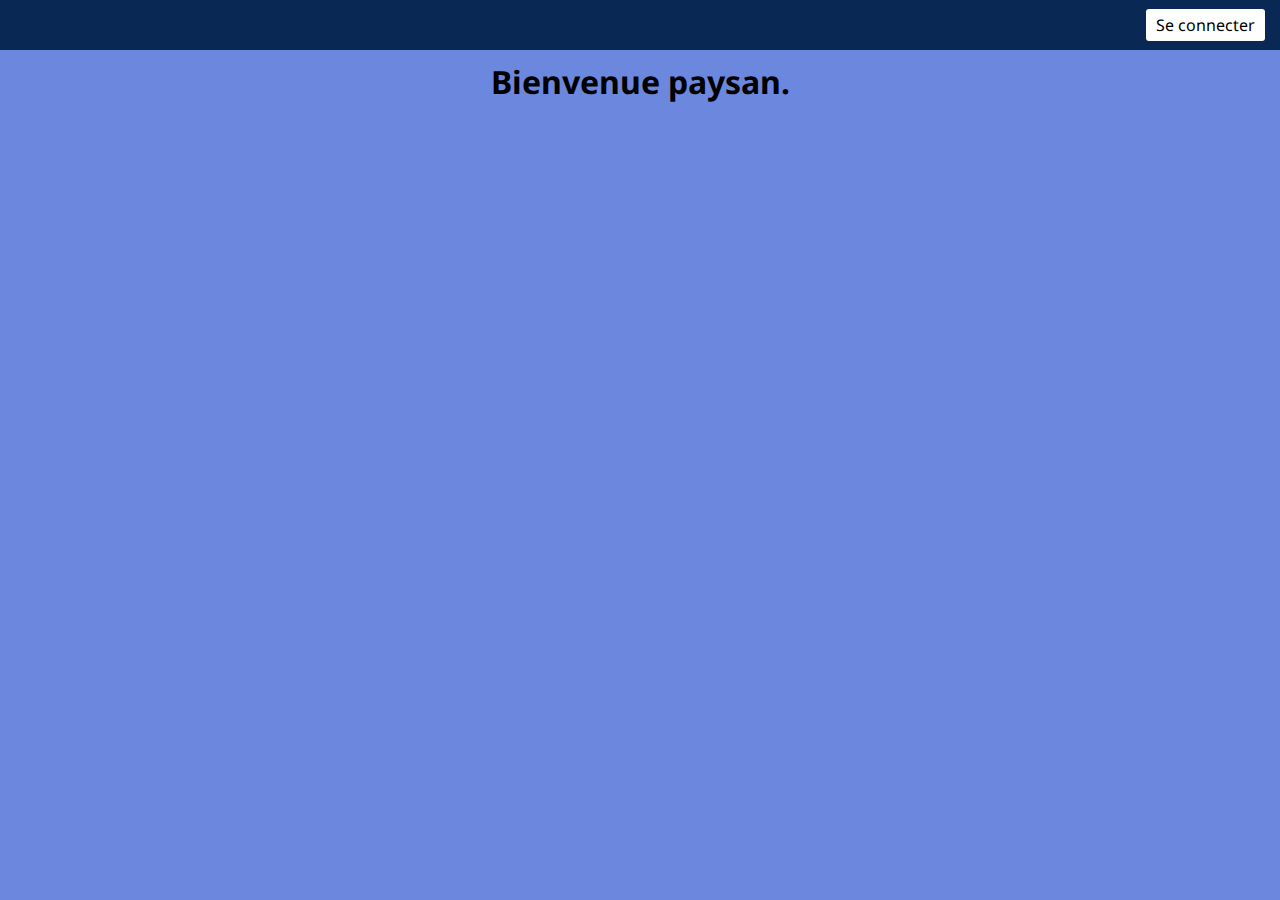
<file: index.html>
<!DOCTYPE html>
<html lang="fr">
<head>
    <meta charset="UTF-8">
    <meta http-equiv="X-UA-Compatible" content="IE=edge">
    <meta name="viewport" content="width=device-width, initial-scale=1.0">
    <title>Site Principale</title>
    <link rel="stylesheet" href="style/global.css">
</head>
<body>
    <header>
        <nav>
            <ul>
                <li>
                    <a href="/auth/login.html">Se connecter</a>
                </li>
                <!-- No peasant allowed -->
                <!-- <li>
                    <a href="/auth/login.html">S'inscrire</a>
                </li> -->
            </ul>
        </nav>
    </header>
    <h1>
        Bienvenue paysan.
    </h1>
    <div class="video-container">
        <video autoplay width="500" loop >
            <source src="https://thumbs.gfycat.com/CalmEnlightenedAuklet-mobile.mp4" type="video/mp4"/>
        </video>
    </div>
</body>
</html>
</file>
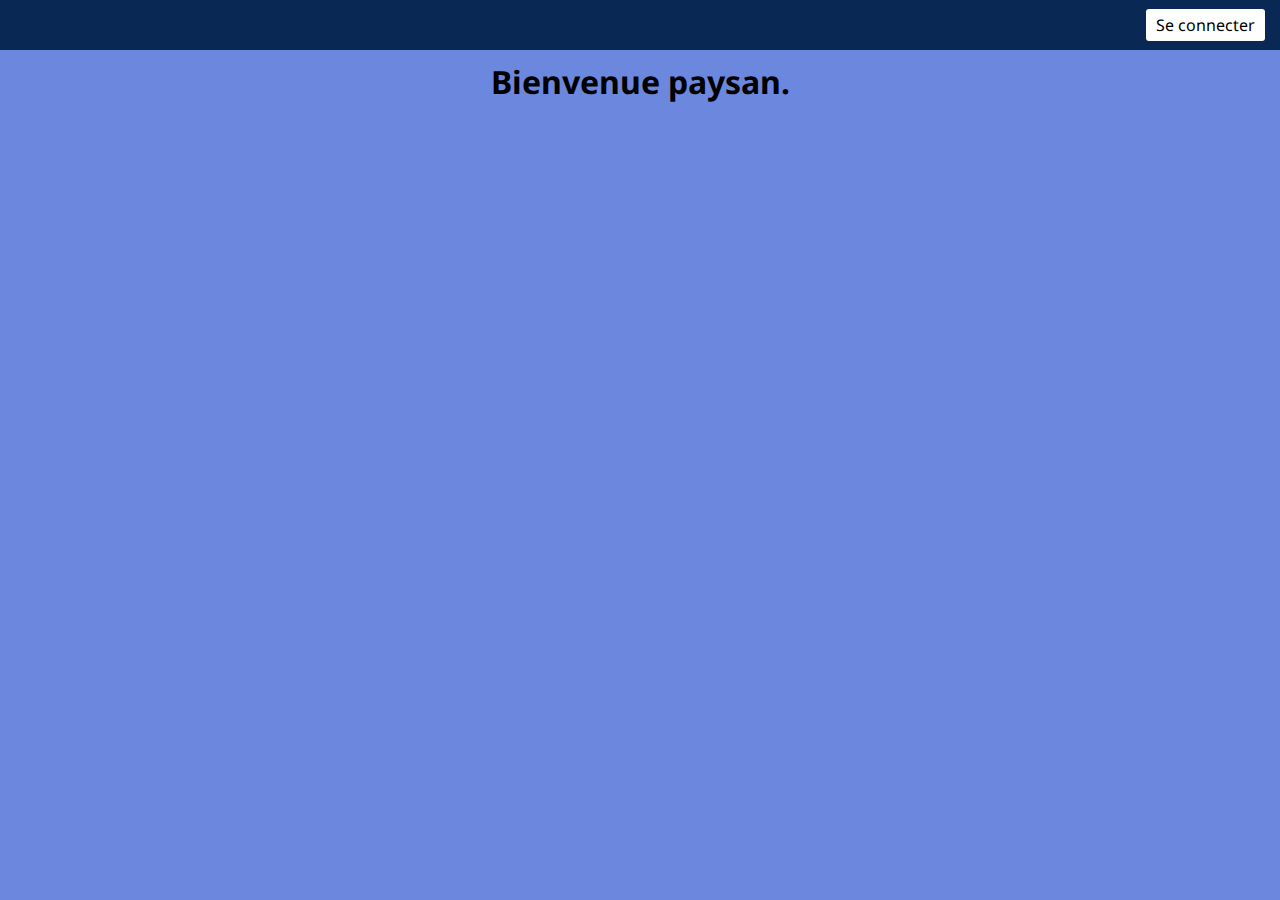
<file: html/index.html>
<!DOCTYPE html>
<html lang="fr">
<head>
    <meta charset="UTF-8">
    <meta http-equiv="X-UA-Compatible" content="IE=edge">
    <meta name="viewport" content="width=device-width, initial-scale=1.0">
    <link rel="icon" href="/content/authentication-32.png" type="image/png" sizes="32x32">
    <link rel="icon" href="/content/authentication-64.png" type="image/png" sizes="64x64">
    <title>Site Principale</title>
    <link rel="stylesheet" href="../style/global.css">
</head>
<body>
    <header>
        <nav>
            <ul>
                <!-- <li>
                    <a href=''>Accueil</a>
                </li> -->
                <li>
                    <a href='auth/login.html'>Se connecter</a>
                </li>
            </ul>
        </nav>
    </header>
    <h1>
        Bienvenue paysan.
    </h1>

    <div class="video-container">
        <video autoplay width="500" muted loop >
            <source src="https://thumbs.gfycat.com/CalmEnlightenedAuklet-mobile.mp4" type="video/mp4"/>
        </video>
    </div>
    
</body>
</html>
</file>
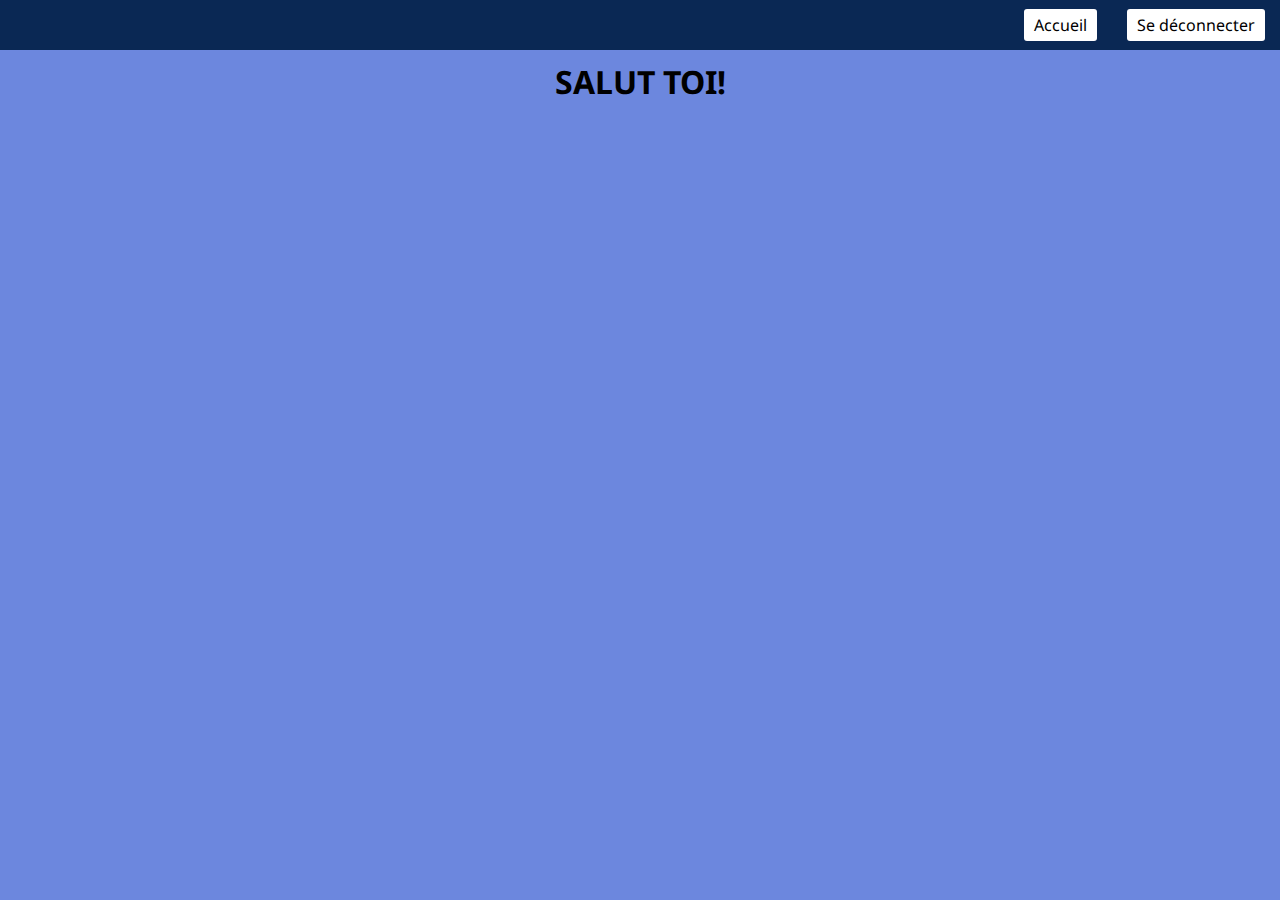
<file: html/user.html>
<!DOCTYPE html>
<html lang="en">
<head>
    <meta charset="UTF-8">
    <meta http-equiv="X-UA-Compatible" content="IE=edge">
    <meta name="viewport" content="width=device-width, initial-scale=1.0">
    <title>Document</title>
</head>
<body>
    
</body>
</html>

<!DOCTYPE html>
<html lang="fr">
<head>
    <meta charset="UTF-8">
    <meta http-equiv="X-UA-Compatible" content="IE=edge">
    <meta name="viewport" content="width=device-width, initial-scale=1.0">
    <link rel="icon" href="/content/authentication-32.png" type="image/png" sizes="32x32">
    <link rel="icon" href="/content/authentication-64.png" type="image/png" sizes="64x64">
    <title>Panneau utilisateur</title>
    <link rel="stylesheet" href="/style/global.css">
</head>
<body>
    <header>
        <nav>
            <ul>
                <li>
                    <a href='index.html'>Accueil</a>
                </li>
                <li>
                    <a href=''>Se déconnecter</a>
                </li>
            </ul>
        </nav>
    </header>
    <h1>
        SALUT TOI!
    </h1>
</body>
</html>
</file>
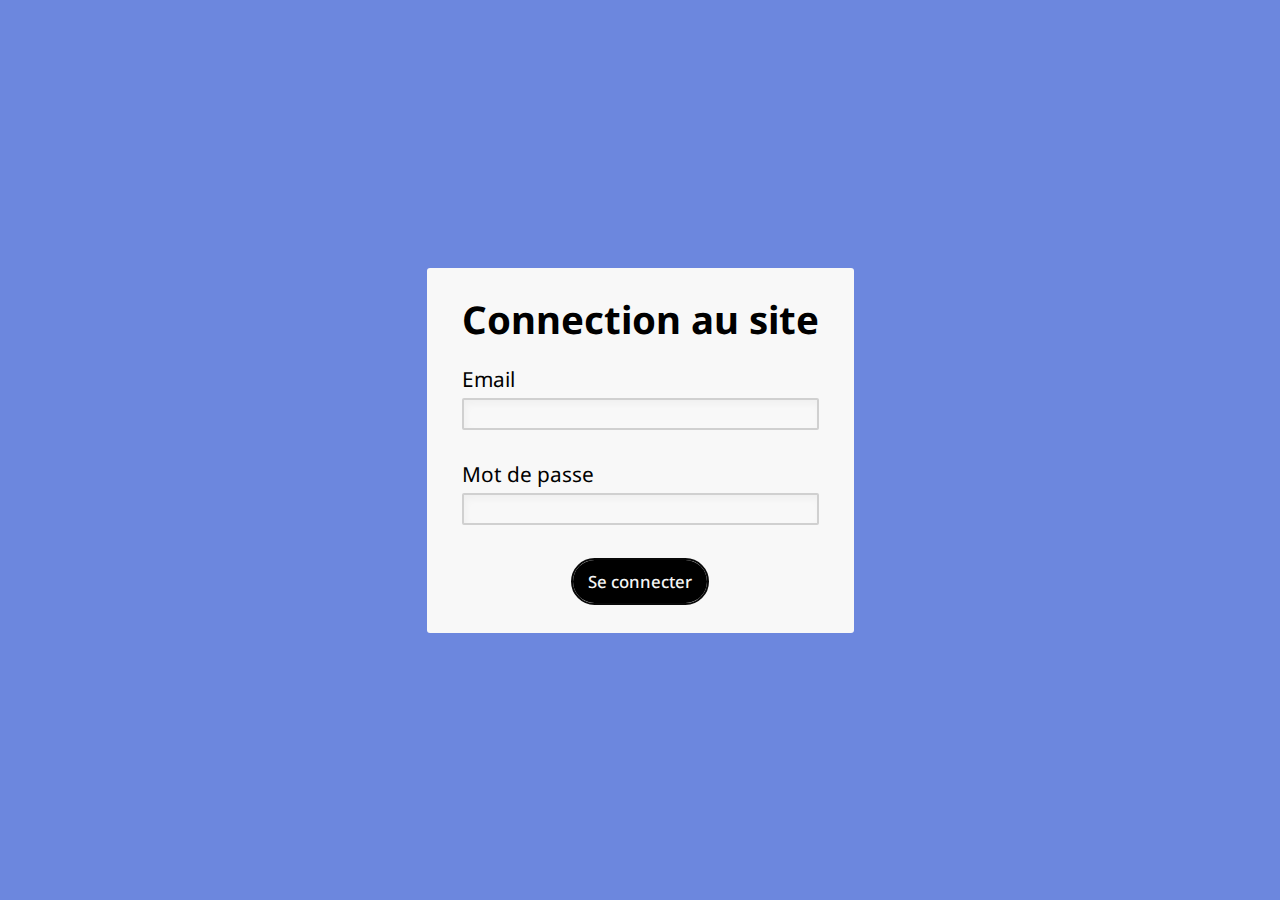
<file: html/auth/login.html>
<!DOCTYPE html>
<html lang="fr">
<head>
    <meta charset="UTF-8">
    <meta http-equiv="X-UA-Compatible" content="IE=edge">
    <meta name="viewport" content="width=device-width, initial-scale=1.0">
    <link rel="icon" href="/content/authentication-32.png" type="image/png" sizes="32x32">
    <link rel="icon" href="/content/authentication-64.png" type="image/png" sizes="64x64">
    <title>Connection</title>
    <link rel="stylesheet" href="/style/global.css">
    <link rel="stylesheet" href="/style/form.css">
</head>
<body>
    <form action="/auth/login.php" method="POST">
        <h1>Connection au site</h1>
        <label for="mail">Email</label>
        <input type="email" name="mail">
        <label for="pass">Mot de passe</label>
        <input type="password" name="pass">
        <button class="submit" type="submit">Se connecter</button>
    </form>
    <script>

        const form = document.querySelector('form');

        form.addEventListener("submit", (e) => {
            
        });

    </script>
</body>
</html>
</file>
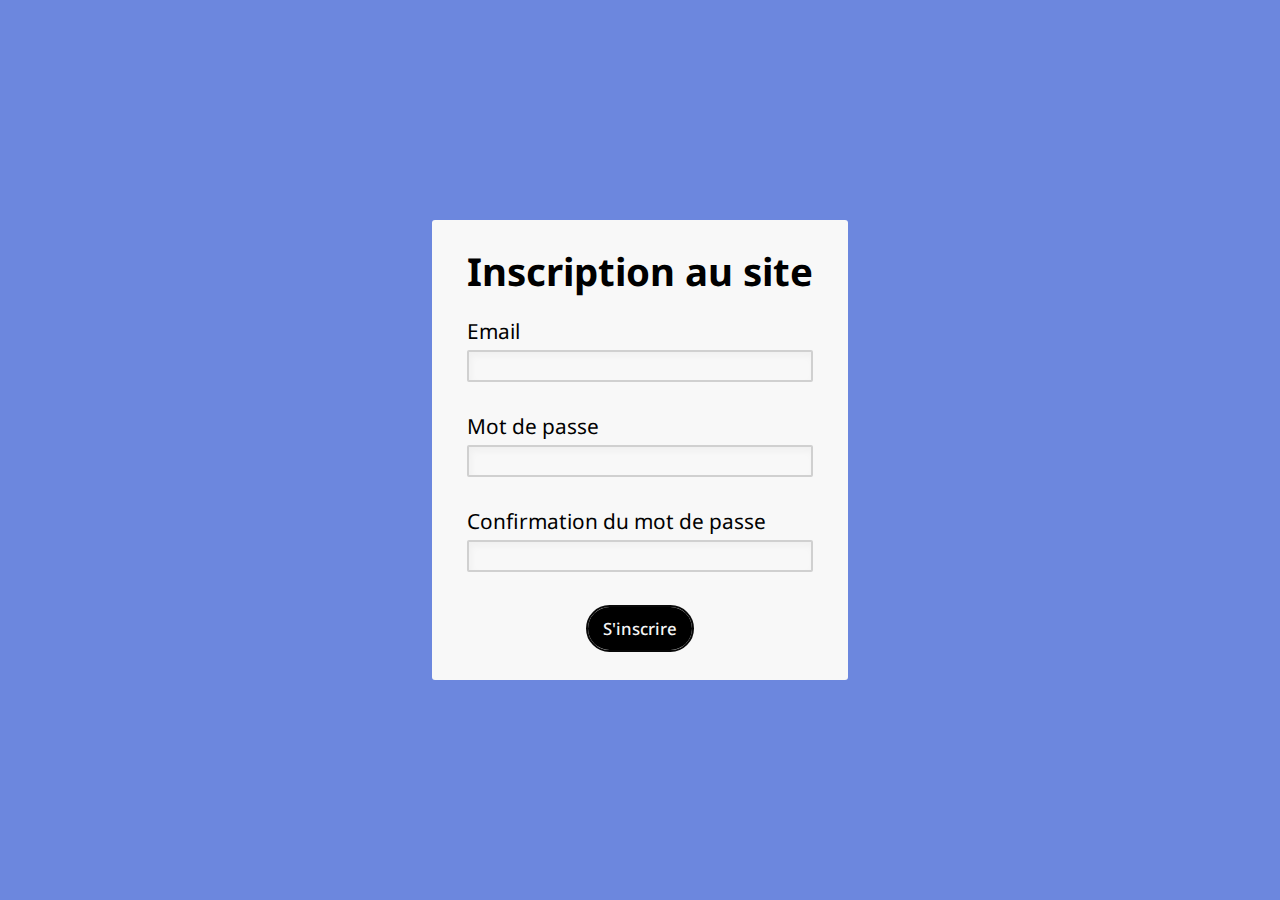
<file: html/auth/register.html>
<!DOCTYPE html>
<html lang="fr">
<head>
    <meta charset="UTF-8">
    <meta http-equiv="X-UA-Compatible" content="IE=edge">
    <meta name="viewport" content="width=device-width, initial-scale=1.0">
    <link rel="icon" href="/content/authentication-32.png" type="image/png" sizes="32x32">
    <link rel="icon" href="/content/authentication-64.png" type="image/png" sizes="64x64">
    <title>Inscription</title>
    <link rel="stylesheet" href="/style/global.css">
    <link rel="stylesheet" href="/style/form.css">
</head>
<body>
    <form method="POST">
        <h1>Inscription au site</h1>
        <label for="mail">Email</label>
        <input type="email" name="mail">
        <label for="pass">Mot de passe</label>
        <input type="password" name="pass">
        <label for="passverif">Confirmation du mot de passe</label>
        <input type="password" name="passverif">
        <button type="submit">S'inscrire</button>
    </form>
    <script>
        const form = document.querySelector('form');
        const inputs = Array.from(form.querySelectorAll('input'));

        const p = document.createElement('p');
        const span = document.createElement('span');

        form.addEventListener("submit", checkInputs);

        function checkInputs(e){
            e.preventDefault();
            inputs.forEach(input => {
                if (input.value == ''){
                    return false;
                }
            });
            return handleSubmit(e);
        }

        async function handleSubmit(e){
            const formData  = new FormData();

            inputs.forEach(input => {
                formData.append(input.name, input.value);
            });

            const res = await fetch("/app/api/users", {
                method: 'POST',
                body: formData
            });

            const datas = await res.json();

            return datas['success'] = true ? formStatus(datas['success']) : false;
        }

        function formStatus(status){
            p.className = "";
            if (status){
                p.classList.add('sucess');
                span.innerHTML = "Vous vous êtes inscrit avec succès !";
            } else{
                p.classList.add('error');
                span.innerHTML = "L'inscription n'a pas été possible !";
            }
            form.append(p);
            p.appendChild(span);
        }

    </script>
</body>
</html>
</file>
<file: style/global.css>
/* Import Font : Noto Sans */
@import url('https://fonts.googleapis.com/css2?family=Noto+Sans:ital,wght@0,100;0,200;0,300;0,400;0,500;0,600;0,700;0,800;0,900;1,100;1,200;1,300;1,400;1,700&display=swap');

* {
    box-sizing: border-box;
    margin: 0;
    padding: 0;
}

html, body {
    height: 100%;
}

body {
    background: #002ec593;
}

body, button, label, input {
    font-family: 'Noto Sans', sans-serif;
}

h1 {
    text-align: center;
    margin: 10px 0;
}

.video-container {
    display: flex;
    justify-content: center;
}


/* HEADER ELEMENTS -- NAVBAR */


header {
    display: flex;
    background: #001e46e7;
    backdrop-filter: blur(20px);
    -webkit-backdrop-filter: blur(20px);
    min-height: 50px;
    justify-content: right;
    position: sticky;
    top: 0%;
    z-index: 20;
    width: 100%;
}

nav {
    display: flex;
    justify-content: right;
    flex-direction: row;
    align-items: center;
}

ul {
    list-style: none;
    display: flex;
}

ul > li {
    background: #fff;
    border-radius: 3px;
    margin: 5px 15px;
    padding: 5px 0;
    text-align: center;
    transition: all 140ms ease;
    user-select: none;
    display: inline;
}

ul > li:hover {
    background: rgb(219, 219, 219);
}

ul > li:active {
    background: rgb(163, 163, 163);
}

ul > li > a {
    text-decoration: none;
    width: 100%;
    height: 100%;
    padding: 5px 10px;
}

a {
    font-style: normal;
    color: #000;
}


/* Admin */


.admin-table {
    min-width: 80%;
    margin: 20px auto;
    background: #b98383;
}

.admin-table td, .admin-table th {
    padding: 5px 10px;
}

.admin-table td[class^="table"]{
    user-select: none;
    text-align: center;
    cursor: pointer;
    transition: all 100ms ease;
}

.admin-table td[class^="table"]:hover{
    background-color: #1c1c1c51;
}

.admin-table td[class^="table"]:active{
    background-color: #131313af;
}

/* Disconnet */

.disconnect {
    background: #8f0e0e;
}

.disconnect:hover{
    background: #780c0c;
}

.disconnect:active{
    background: #4d0808;
}

.disconnect > a {
    color: #f5f5f5;
    transition: all 140ms ease;
}
</file>
<file: style/form.css>
html, body {
    height: 100%;
}

body {
    width: 100%;
    display: flex;
    align-items: center;
    flex-direction: column;
    justify-content: center;
}

form {
    display: flex;
    position: relative;
    background: #f8f8f8;
    border-radius: 3px;
    justify-content: center;
    flex-direction: column;
    min-width: 350px;
    max-width: 500px;
    padding: 15px 35px;
}

h1 {
    font-size: 2.4rem;
}

button {
    font-size: 1.05rem;
}

label {
    font-size: 1.3rem;
    margin-top: 10px;
    margin-bottom: 5px;
}

input {
    border: 2px solid #0909092a;
    background: transparent;
    box-shadow: inset 2px 4px 7px #00000009;
    margin-bottom: 20px;
    padding: 5px 8px;
    transition: all 130ms ease;
    outline: 0;
    border-radius: 2px;
}

input:hover{
    border: 2px solid #78787880;
}

input:focus-within{
    /* outline: 2px solid #09F7; */
    border: 2px solid #0099ff9c;

}

button {
    border: 0;
    white-space: nowrap;
    background: #000000;
    color: #F5F5F5;
    cursor: pointer;
    padding: 10px 15px;
    border-radius: 30px;
    outline: #090909 solid 2px;
    transition: all 130ms ease;
    font-weight: 500;
    max-width: 40%;
    margin: 15px auto;
}

button:hover {
    background: #fcfcfc;
    color: #080808;
}

button:active {
    background: #000000;
    color: #f5f5f5;
}

.sucess, .error {
    display: flex;
    position: absolute;
    top: -70px;
    width: 100%;
    left: 0;
    color: rgb(12, 12, 12);
    background: #cb5757c7;
    border: 1.2px solid #9f0000;
    padding: 5px 15px;
    align-items: center;
    border-radius: 3px;
}

.sucess span, .error span {
    padding: 5px 10px 5px 5px;
}

.sucess::before, .error::before {
    content: "\26A0";
    width: 35px;
    font-size: 1.6rem;
    display: flex;
    justify-content: center;
    align-items: center;
    padding: 5px 5px;
}

.sucess {
    background: #26fa38c7;
    border: 1.2px solid #008500;
}

.sucess::before{
    content: "\2713";
}
</file>
